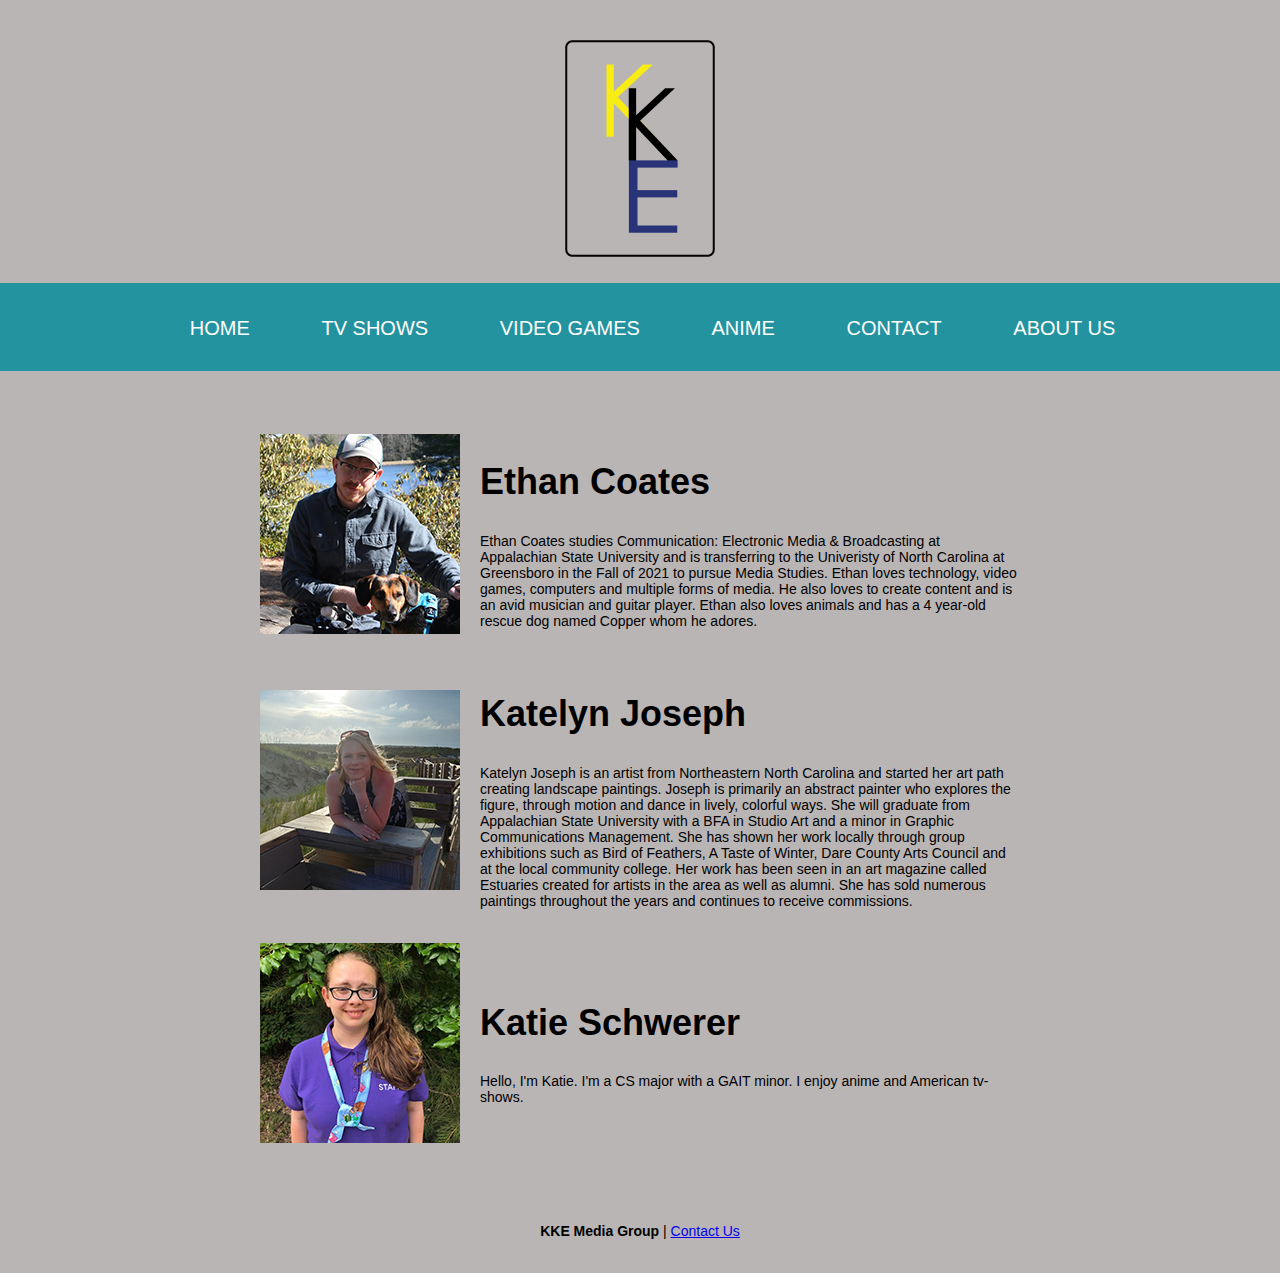
<file: index.html>
<!doctype html>
<html>
<head>
	<link rel="stylesheet" href="code.css">
<meta charset="utf-8">

<title>About</title>
</head>

<body>
	<div style="text-align: center; padding-top: 40px;">
	<a href="home.html"><img src="Pics/gcmWEBLOGOPNG.png" alt="logo" width="150"></a>
	</div>
	<nav>
  <ul>
		<li><a href="home.html">Home</a></li>
		<li><a href="tvshows.html">TV Shows</a></li>
		<li><a href="videogames.html">Video Games</a></li>
		<li><a href="anime.html">Anime</a></li>
		<li><a href="contact.html">Contact</a></li>
	    <li><a href="index.html">About Us</a></li>
	</ul>
</nav>
	<div style="padding-top: 40px; padding-bottom: 40px;">
	<table width="800" border="0" align="center" cellpadding="0" cellspacing="20px" >
  <tbody>

	 <!-- First row -->
	  <tr>
	   <td width="200">
		<img src="Pics/ethan-coates-profile.png" width="200" height="200" alt=""/>
		   </td>
	  <td width="600">
		  <h2>Ethan Coates</h2>
		  <p>Ethan Coates studies Communication: Electronic Media &amp; Broadcasting at Appalachian State University and is transferring to the Univeristy of North Carolina at Greensboro in the Fall of 2021 to pursue Media Studies. Ethan loves technology, video games, computers and multiple forms of media. He also loves to create content and is an avid musician and guitar player. Ethan also loves animals and has a 4 year-old rescue dog named Copper whom he adores.&nbsp; &nbsp; &nbsp; &nbsp; &nbsp; &nbsp; &nbsp; &nbsp; &nbsp; &nbsp; &nbsp; &nbsp; &nbsp; &nbsp; &nbsp; &nbsp; &nbsp; &nbsp;</p>
	  </td>
    </tr>

	   <!-- Second row -->
	  	  <tr>
	   <td width="200">
		<img src="Pics/Katelyn.png" width="200" height="200" alt=""/>
		   </td>
	  <td width="600">
		    <h2>Katelyn Joseph</h2>
		  <p>Katelyn Joseph is an artist from Northeastern North Carolina and started her art path creating landscape paintings. Joseph is primarily an abstract painter who explores the figure, through motion and dance in lively, colorful ways. She will graduate from Appalachian State University with a BFA in Studio Art and a minor in Graphic Communications Management. She has shown her work locally through group exhibitions such as Bird of Feathers, A Taste of Winter, Dare County Arts Council and at the local community college. Her work has been seen in an art magazine called Estuaries created for artists in the area as well as alumni. She has sold numerous paintings throughout the years and continues to receive commissions.</p>
	  </td>
    </tr>

	   <!-- Third row -->
	   <tr>
	   <td width="200">
		<img src="Pics/Katie.jpg" width="200" height="200" alt=""/>
		   </td>
	  <td width="600">
  <h2>Katie Schwerer</h2>
		  <p>Hello, I'm Katie. I'm a CS major with a GAIT minor. I enjoy anime and American tv-shows. </p>
	  </td>
    </tr>
	  </tbody>
	</table>
</div>
	<footer>
  <p><strong>KKE Media Group</strong> | <a href="contact.html">Contact Us </a></p>
	</footer>
</body>
</html>
</file>
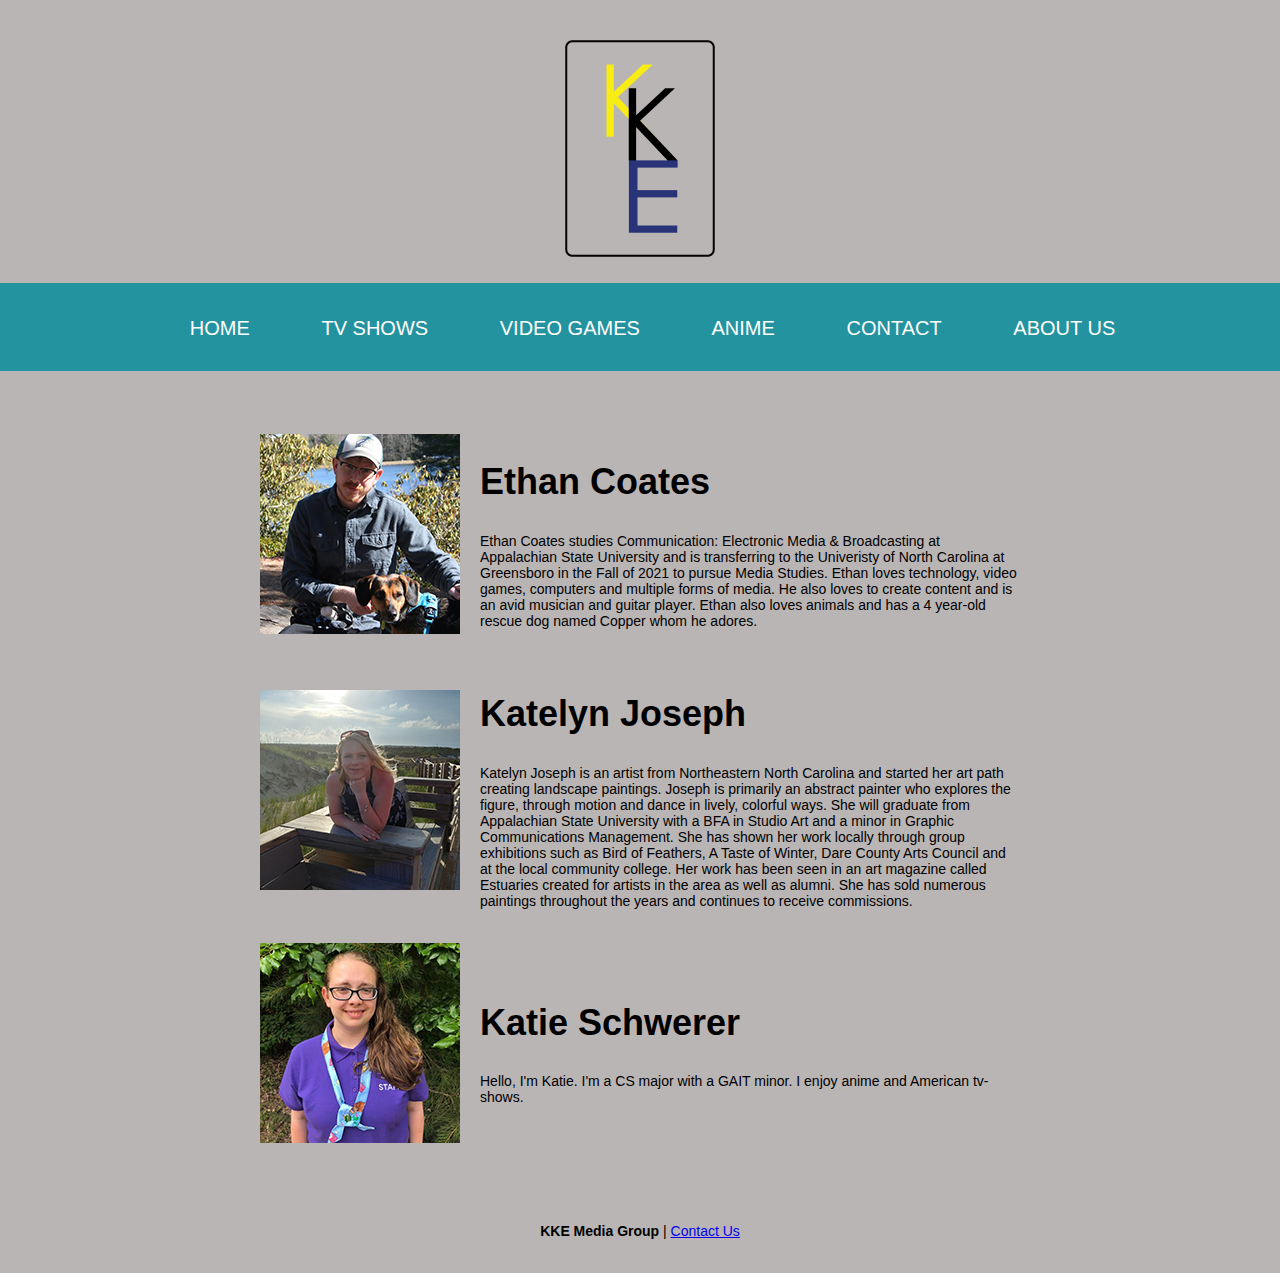
<file: about.html>
<!doctype html>
<html>
<head>
	<link rel="stylesheet" href="code.css">
<meta charset="utf-8">

<title>About</title>
</head>

<body>
	<div style="text-align: center; padding-top: 40px;">
	<a href="home.html"><img src="Pics/gcmWEBLOGOPNG.png" alt="logo" width="150"></a>
	</div>
	<nav>
  <ul>
		<li><a href="home.html">Home</a></li>
		<li><a href="tvshows.html">TV Shows</a></li>
		<li><a href="videogames.html">Video Games</a></li>
		<li><a href="anime.html">Anime</a></li>
		<li><a href="contact.html">Contact</a></li>
	    <li><a href="about.html">About Us</a></li>
	</ul>
</nav>
	<div style="padding-top: 40px; padding-bottom: 40px;">
	<table width="800" border="0" align="center" cellpadding="0" cellspacing="20px" >
  <tbody>

	 <!-- First row -->
	  <tr>
	   <td width="200">
		<img src="Pics/ethan-coates-profile.png" width="200" height="200" alt=""/>
		   </td>
	  <td width="600">
		  <h2>Ethan Coates</h2>
		  <p>Ethan Coates studies Communication: Electronic Media &amp; Broadcasting at Appalachian State University and is transferring to the Univeristy of North Carolina at Greensboro in the Fall of 2021 to pursue Media Studies. Ethan loves technology, video games, computers and multiple forms of media. He also loves to create content and is an avid musician and guitar player. Ethan also loves animals and has a 4 year-old rescue dog named Copper whom he adores.&nbsp; &nbsp; &nbsp; &nbsp; &nbsp; &nbsp; &nbsp; &nbsp; &nbsp; &nbsp; &nbsp; &nbsp; &nbsp; &nbsp; &nbsp; &nbsp; &nbsp; &nbsp;</p>
	  </td>
    </tr>

	   <!-- Second row -->
	  	  <tr>
	   <td width="200">
		<img src="Pics/Katelyn.png" width="200" height="200" alt=""/>
		   </td>
	  <td width="600">
		    <h2>Katelyn Joseph</h2>
		  <p>Katelyn Joseph is an artist from Northeastern North Carolina and started her art path creating landscape paintings. Joseph is primarily an abstract painter who explores the figure, through motion and dance in lively, colorful ways. She will graduate from Appalachian State University with a BFA in Studio Art and a minor in Graphic Communications Management. She has shown her work locally through group exhibitions such as Bird of Feathers, A Taste of Winter, Dare County Arts Council and at the local community college. Her work has been seen in an art magazine called Estuaries created for artists in the area as well as alumni. She has sold numerous paintings throughout the years and continues to receive commissions.</p>
	  </td>
    </tr>

	   <!-- Third row -->
	   <tr>
	   <td width="200">
		<img src="Pics/Katie.jpg" width="200" height="200" alt=""/>
		   </td>
	  <td width="600">
  <h2>Katie Schwerer</h2>
		  <p>Hello, I'm Katie. I'm a CS major with a GAIT minor. I enjoy anime and American tv-shows. </p>
	  </td>
    </tr>
	  </tbody>
	</table>
</div>
	<footer>
  <p><strong>KKE Media Group</strong> | <a href="contact.html">Contact Us </a></p>
	</footer>
</body>
</html>
</file>
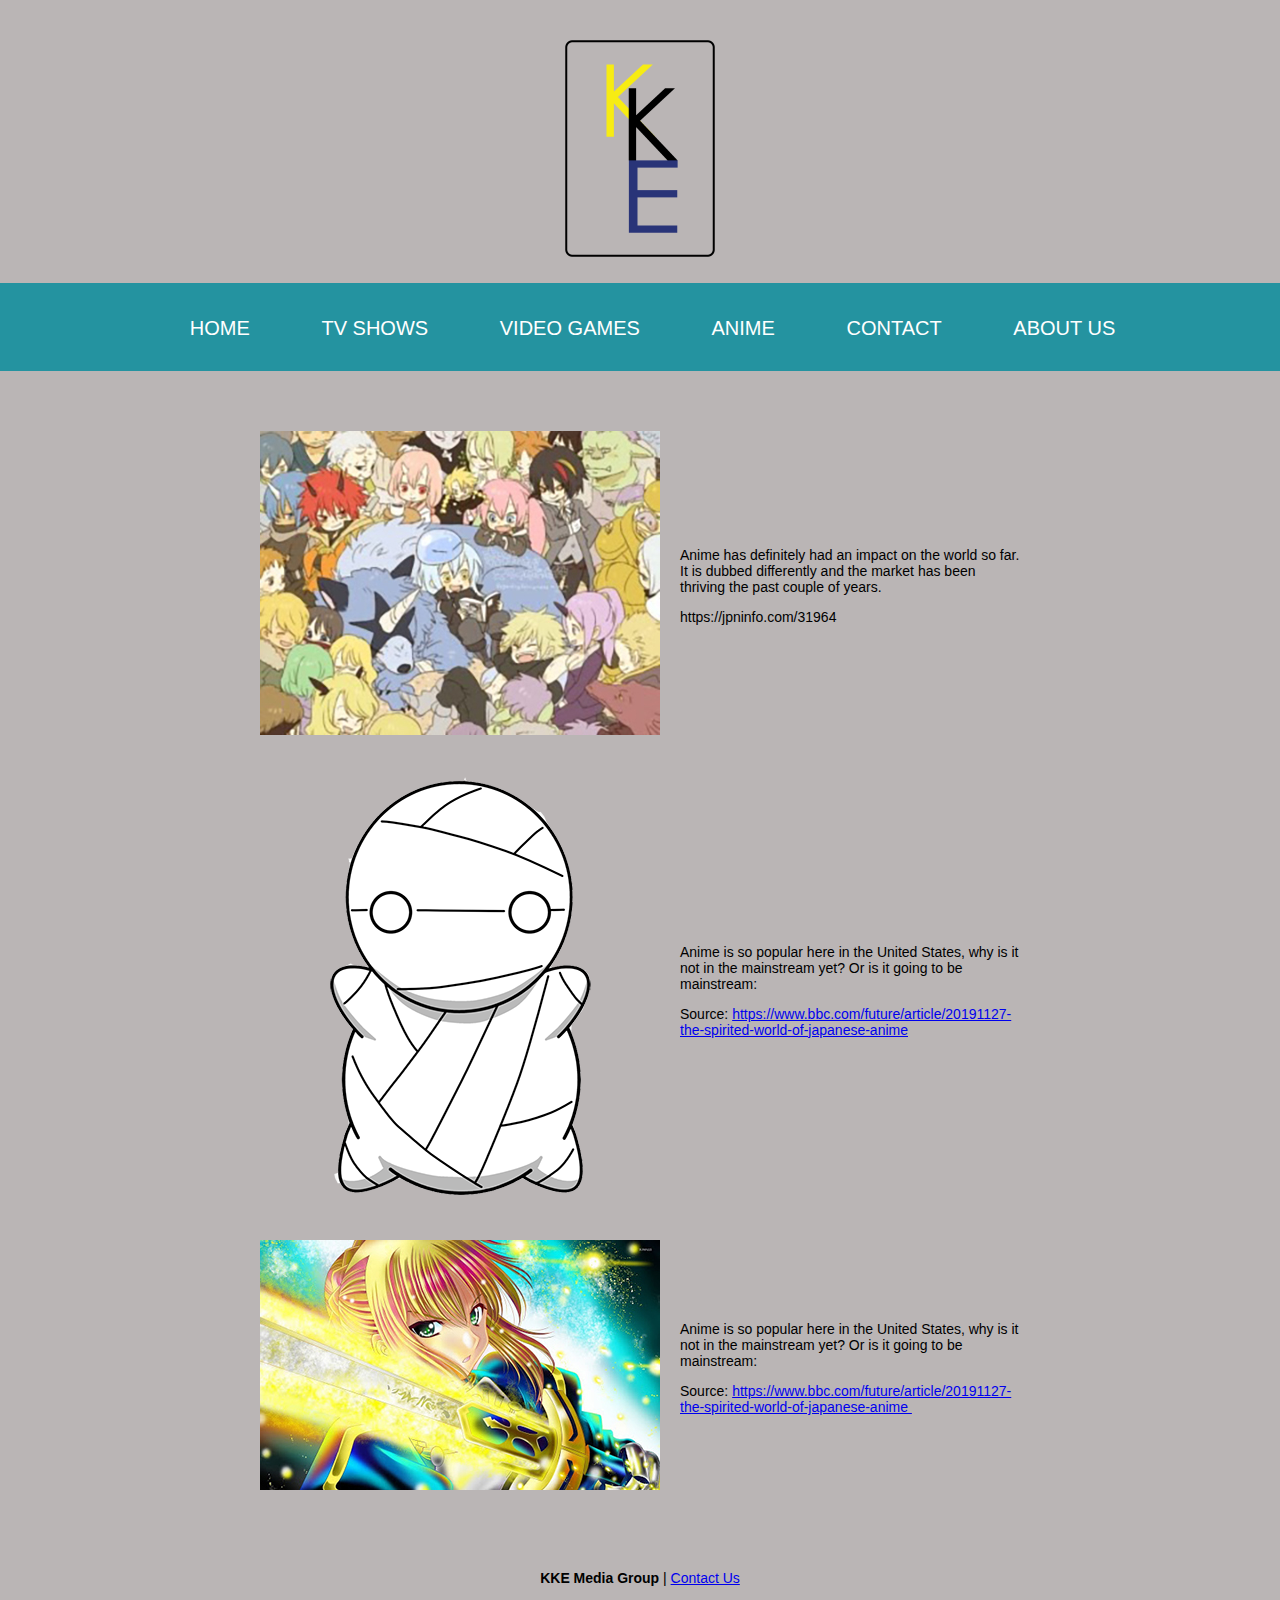
<file: anime.html>
<!doctype html>
<html>
<head>
	<link rel="stylesheet" href="code.css">
<meta charset="utf-8">

<title>Anime</title>
</head>

<body>
	<div style="text-align: center; padding-top: 40px;">
	<a href="home.html"><img src="Pics/gcmWEBLOGOPNG.png" alt="logo" width="150"></a>
	</div>
	<nav>
  <ul>
		<li><a href="home.html">Home</a></li>
		<li><a href="tvshows.html">TV Shows</a></li>
		<li><a href="videogames.html">Video Games</a></li>
		<li><a href="anime.html">Anime</a></li>
		<li><a href="contact.html">Contact</a></li>
	    <li><a href="index.html">About Us</a></li>
	</ul>
</nav>

	<div style="padding-top: 40px; padding-bottom: 40px;">
	<table width="800" border="0" align="center" cellpadding="0" cellspacing="20px" >
  <tbody>

	 <!-- First row -->
	  <tr>
	   <td width="200"><a href="https://jpninfo.com/31964"><img src="Pics/anime1.jpg" width="400" height="304" alt=""/></a>
	    </td>
	  <td width="600">
		  <p>Anime has definitely had an impact on the world so far. It is dubbed differently and the market has been thriving the past couple of years.&nbsp;</p>
        <p>https://jpninfo.com/31964 </p></td>
    </tr>

	   <!-- Second row -->
	  	  <tr>
	   <td width="200"><a href="https://www.bbc.com/future/article/20191127-the-spirited-world-of-japanese-anime"><img src="Pics/anime2.png" width="400" height="453" alt=""/></a>
		   </td>
	  <td width="600">
		  <p>Anime is so popular here in the United States, why is it not in the mainstream yet? Or is it going to be mainstream:&nbsp;</p>
		  <p>Source: <a href="https://www.bbc.com/future/article/20191127-the-spirited-world-of-japanese-anime">https://www.bbc.com/future/article/20191127-the-spirited-world-of-japanese-anime</a></p></td>
    </tr>

	   <!-- Third row -->
	   <tr>
	   <td width="200"><a href="https://www.bbc.com/future/article/20191127-the-spirited-world-of-japanese-anime "><img src="Pics/anime3.jpg" width="400" height="250" alt=""/></a>
	     </td>
	  <td width="600">
		  <p>Anime is so popular here in the United States, why is it not in the mainstream yet? Or is it going to be mainstream:&nbsp;</p>
	     <p>Source: <a href="https://www.bbc.com/future/article/20191127-the-spirited-world-of-japanese-anime">https://www.bbc.com/future/article/20191127-the-spirited-world-of-japanese-anime&nbsp;</a></p></td>
    </tr>

	  </tbody>
	</table>
</div>
	<footer>
  <p><strong>KKE Media Group</strong> | <a href="contact.html">Contact Us</a></p>
	</footer>
</body>
</html>
</file>
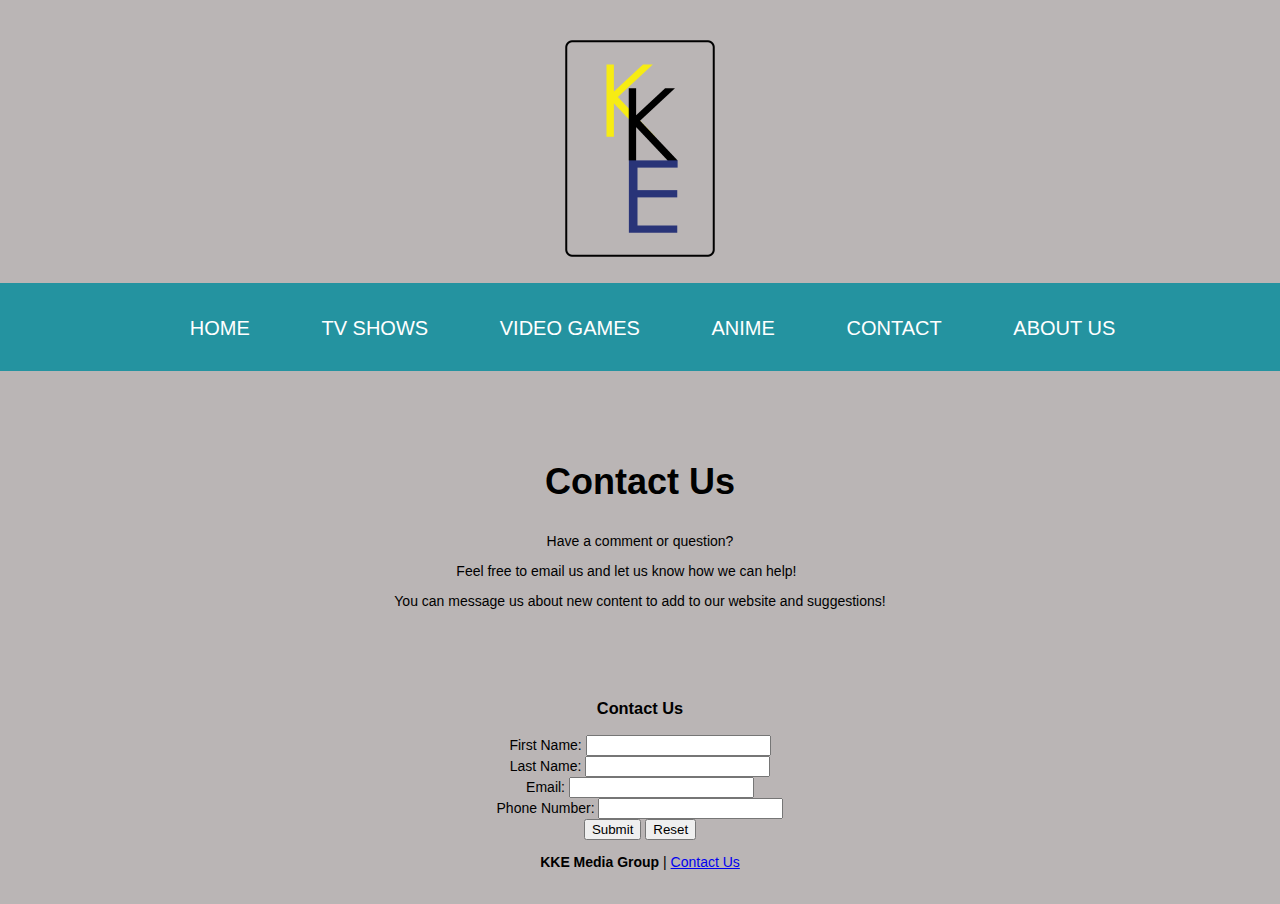
<file: contact.html>
<!doctype html>
<html>
<head>
	<link rel="stylesheet" href="code.css">
<meta charset="utf-8">

<title>Contact</title>
</head>

<body>
	<div style="text-align: center; padding-top: 40px;">
	<a href="home.html"><img src="Pics/gcmWEBLOGOPNG.png" alt="logo" width="150"></a>
	</div>
	<nav>
  <ul>
		<li><a href="home.html">Home</a></li>
		<li><a href="tvshows.html">TV Shows</a></li>
		<li><a href="videogames.html">Video Games</a></li>
		<li><a href="anime.html">Anime</a></li>
		<li><a href="contact.html">Contact</a></li>
	    <li><a href="index.html">About Us</a></li>
	</ul>
</nav>

	<div style="padding-top: 40px; padding-bottom: 40px; text-align: center;">
	<table width="800" border="0" align="center" cellpadding="0" cellspacing="20px" >
  <tbody>
	  <tr>
	   <td width="600">

		                 <h2>Contact Us</h2>

           <p> Have a comment or question?</p>
           <p>Feel free to email us and let us know how we can help!&nbsp; &nbsp; &nbsp; &nbsp;</p>
<p>You can message us about new content to add to our website and suggestions!</p></td>
</tr>
	   </tbody>
	</table>
		</div>


<div class="form">
  <h3>Contact Us</h3>
<form action="mailto:coatesed@appstate.edu" method="post" id="Information">
  <label for="firstname">First Name:</label>
  <input name="firstname" type="text" id="firstname" form="Information"> <br />
  <label for="lastname">Last Name:</label>
  <input name="lastname" type="text" id="lastname" form="Information">
	<br />
	  <label for="email">Email:</label>
      <input type="email" name="email" id="email"> <br />

      <label for="tel">Phone Number:</label>
    <input type="tel" name="tel" id="tel">
	<br />
  <input type="submit" formmethod="POST">
    <input type="reset" name="reset" id="reset" value="Reset">
</form>
	</div>


	<footer>
  <p><strong>KKE Media Group</strong> | <a href="contact.html">Contact Us</a></p>
	</footer>
</body>
</html>
</file>
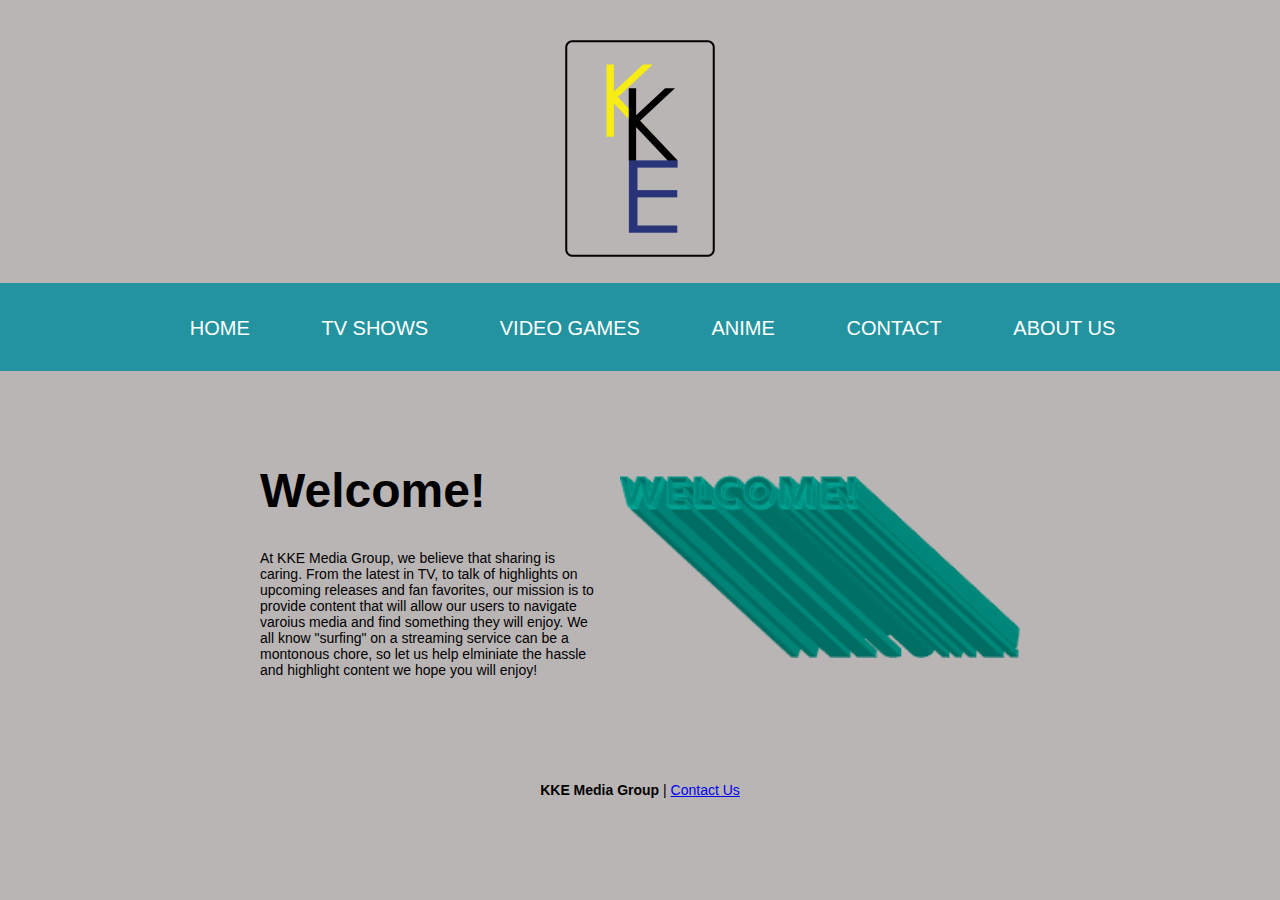
<file: home.html>
<!doctype html>
<html>
<head>
	<link rel="stylesheet" href="code.css">
<meta charset="utf-8">

<title>Home</title>
</head>

<body>
	<div style="text-align: center; padding-top: 40px;">
		<a href="home.html"><img src="Pics/gcmWEBLOGOPNG.png" alt="logo" width="150"></a>
	</div>
	<nav>
  <ul>
		<li><a href="home.html">Home</a></li>
		<li><a href="tvshows.html">TV Shows</a></li>
		<li><a href="videogames.html">Video Games</a></li>
		<li><a href="anime.html">Anime</a></li>
		<li><a href="contact.html">Contact</a></li>
	  <li><a href="index.html">About Us</a></li>
	</ul>
</nav>

	<div style="padding-top: 40px; padding-bottom: 40px;">
	<table width="800" border="0" align="center" cellpadding="0" cellspacing="20px" >
  <tbody>
	  <tr>
	   <td width="400">
		   <h1>Welcome!</h1>
		   <p>At KKE Media Group, we believe that sharing is caring. From the latest in TV, to talk of highlights on upcoming releases and fan favorites, our mission is to provide content that will allow our users to navigate varoius media and find something they will enjoy. We all know "surfing" on a streaming service can be a montonous chore, so let us help elminiate the hassle and highlight content we hope you will enjoy!&nbsp; &nbsp; &nbsp; &nbsp; &nbsp; &nbsp; &nbsp; &nbsp; &nbsp; &nbsp; &nbsp; &nbsp; &nbsp; &nbsp;&nbsp;</p>

		   </td>
	  <td width="400">
		   <img src="Pics/Untitled-1.png" width="400" height="183" alt=""/>
	  </td>
    </tr>

	  </tbody>
	</table>
</div>


<footer>
  <p><strong>KKE Media Group</strong> | <a href="contact.html">Contact Us</a></p>
	</footer>
</body>
</html>
</file>
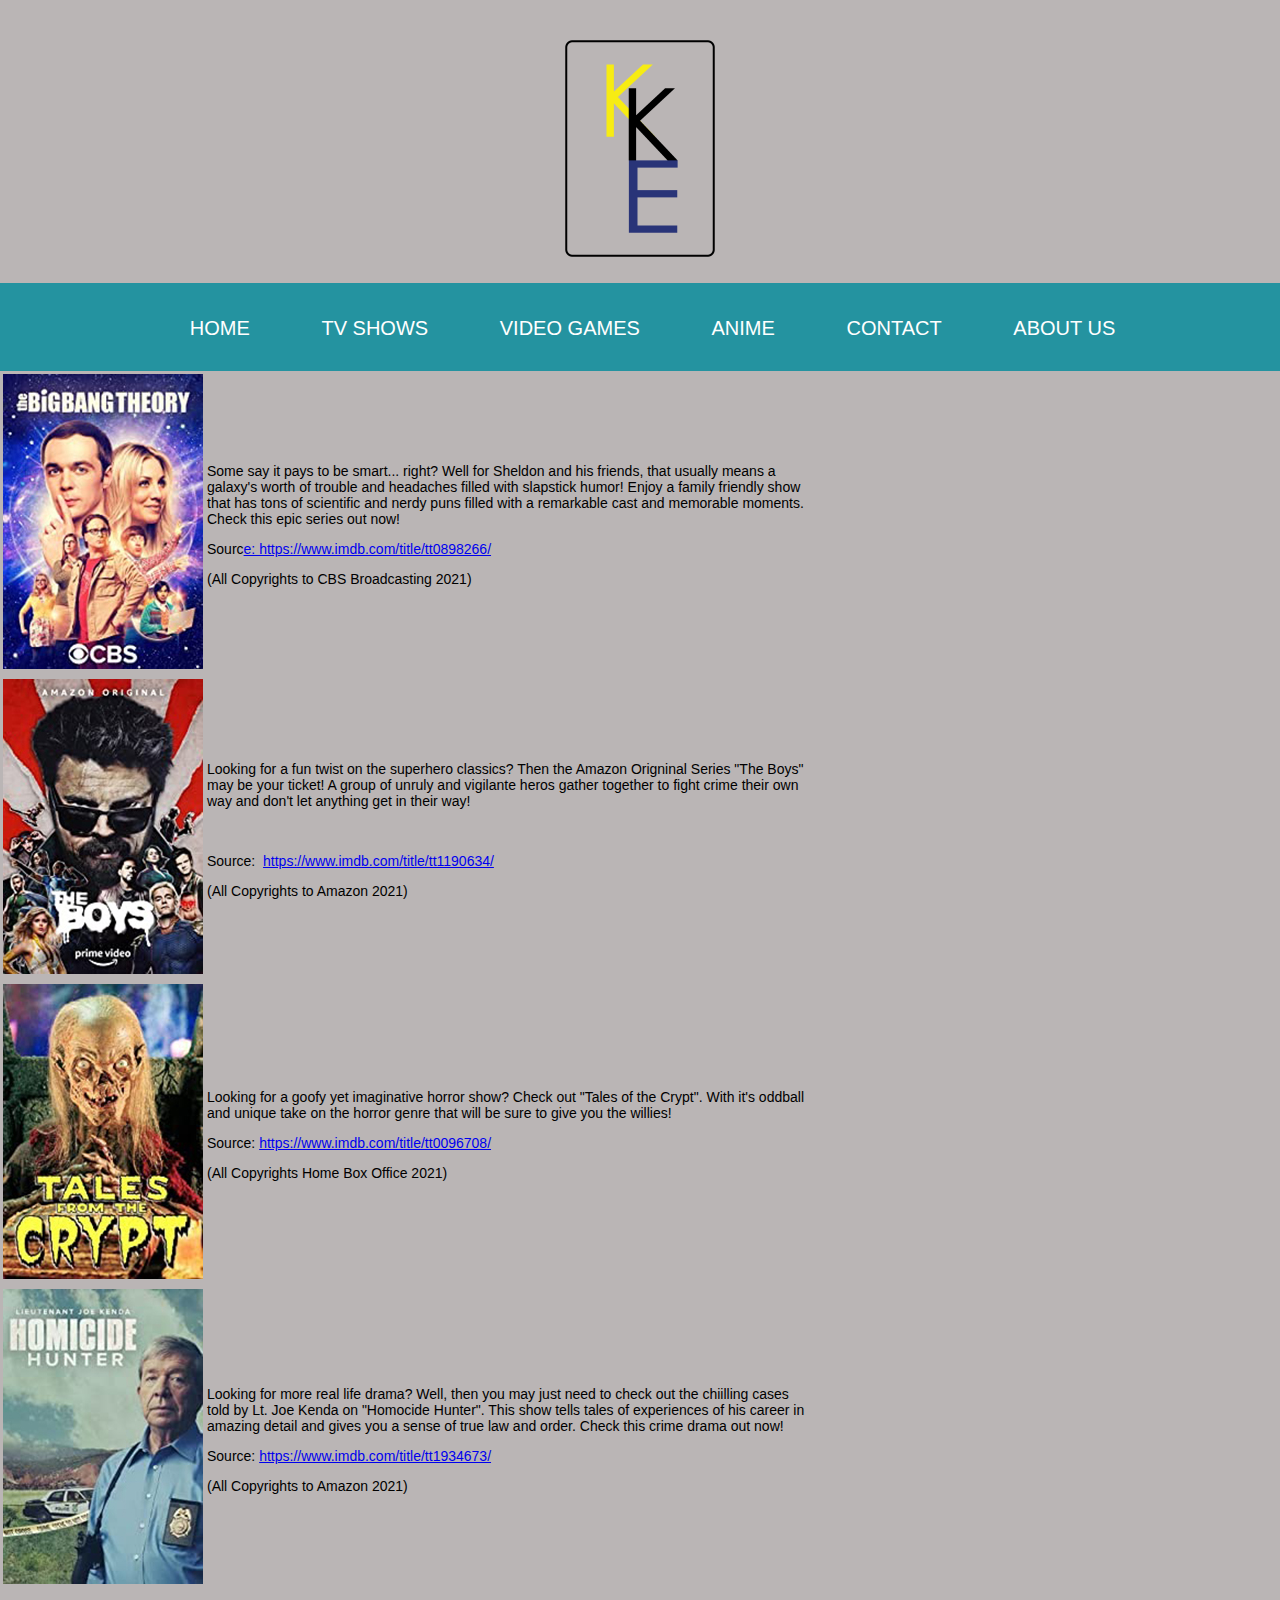
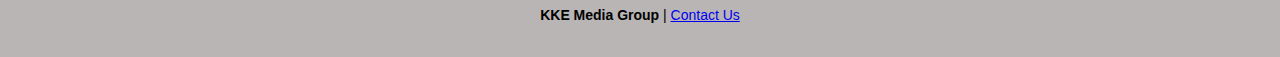
<file: tvshows.html>
<!doctype html>
<html>
<head>
	<link rel="stylesheet" href="code.css">

<title>TV Shows</title>
</head>

<body>
	<div style="text-align: center; padding-top: 40px;">
	<a href="home.html"><img src="Pics/gcmWEBLOGOPNG.png" alt="logo" width="150"></a>
	</div>
	<nav>
  <ul>
		<li><a href="home.html">Home</a></li>
		<li><a href="tvshows.html">TV Shows</a></li>
		<li><a href="videogames.html">Video Games</a></li>
		<li><a href="anime.html">Anime</a></li>
		<li><a href="contact.html">Contact</a></li>
	    <li><a href="index.html">About Us</a></li>
	</ul>
</nav>

	<div class="table-responsive">
	<table class="table">
  <tbody class="table">

	 <!-- First row -->
	  <tr>
	   <td width="200"><a href="https://www.imdb.com/title/tt0898266/"><img src="Pics/bigbang.jpg" width="200" height="295" alt=""/></a>
		   </td>
	  <td width="600">
		  <p>Some say it pays to be smart... right? Well for Sheldon and his friends, that usually means a galaxy's worth of trouble and headaches filled with slapstick humor! Enjoy a family friendly show that has tons of scientific and nerdy puns filled with a remarkable cast and memorable moments. Check this epic series out now!</p>
	      <p>Sourc<a href="https://www.imdb.com/title/tt0898266/">e:&nbsp;https://www.imdb.com/title/tt0898266/</a> &nbsp;&nbsp;</p>
        <p>(All Copyrights to CBS Broadcasting 2021)&nbsp;</p></td>
    </tr>

	   <!-- Second row -->
	  	  <tr>
	   <td width="200"><a href="https://www.imdb.com/title/tt1190634/"><img src="Pics/theboys.jpg" width="200" height="295" alt=""/></a>
		   </td>
	  <td width="600">
		  <p>Looking for a fun twist on the superhero classics? Then the Amazon Origninal Series "The Boys" may be your ticket! A group of unruly and vigilante heros gather together to fight crime their own way and don't let anything get in their way!</p>
		  <p>&nbsp;</p>
		  <p>Source:&nbsp;&nbsp;<a href="https://www.imdb.com/title/tt1190634/">https://www.imdb.com/title/tt1190634/</a></p>
		  <p>(All Copyrights to Amazon 2021)&nbsp;</p></td>
    </tr>

	   <!-- Third row -->
	   <tr>
	   <td width="200"><a href="https://www.imdb.com/title/tt0096708/"><img src="Pics/talesofcrypt.jpg" width="200" height="295" alt=""/></a>
		   </td>
	  <td width="600">
		  <p>Looking for a goofy yet imaginative horror show? Check out "Tales of the Crypt". With it's oddball and unique take on the horror genre that will be sure to give you the willies!&nbsp;</p>
	      <p>Source: <a href="https://www.imdb.com/title/tt0096708/">https://www.imdb.com/title/tt0096708/</a></p>
         <p>(All Copyrights Home Box Office 2021)&nbsp;&nbsp;</p></td>
    </tr>
	  <!-- Fourth row -->
   <tr>
	   <td width="200"><a href="https://www.imdb.com/title/tt1934673/"><img src="Pics/homocidehunter.jpg" width="200" height="295" alt=""/></a>
		   </td>
	  <td width="600">
		  <p>Looking for more real life drama? Well, then you may just need to check out the chiilling cases told by Lt. Joe Kenda on "Homocide Hunter". This show tells tales of experiences of his career in amazing detail and gives you a sense of true law and order. Check this crime drama out now!</p>
	      <p>Source: <a href="https://www.imdb.com/title/tt1934673/">https://www.imdb.com/title/tt1934673/</a></p>
        <p>(All Copyrights to Amazon 2021)&nbsp; &nbsp; &nbsp;</p></td>
    </tr>
	  </tbody>
	</table>
</div>

	<footer>
  <p><strong>KKE Media Group</strong> | <a href="contact.html">Contact Us</a></p>
	</footer>
</body>
</html>
</file>
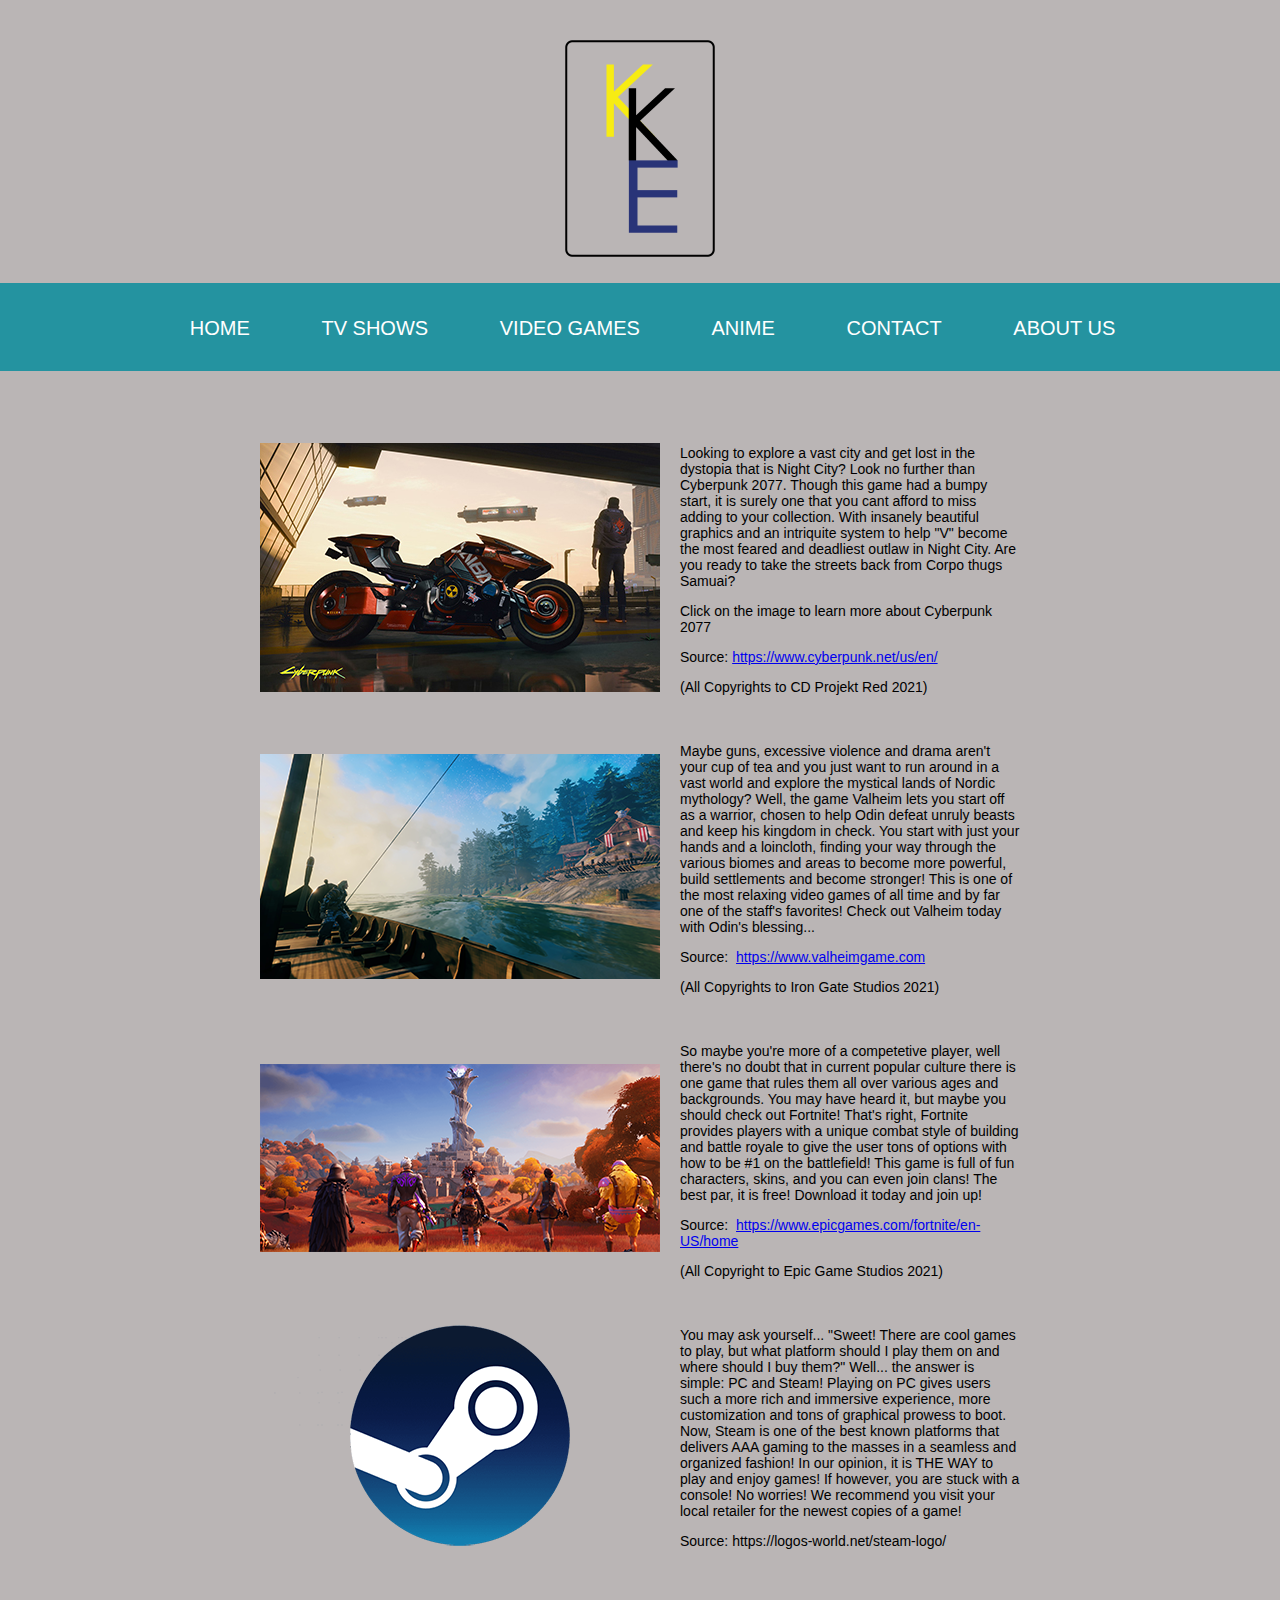
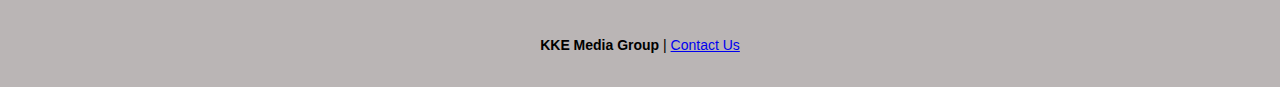
<file: videogames.html>
<!doctype html>
<html>
<head>
	<link rel="stylesheet" href="code.css">
<meta charset="utf-8">

<title>Video Games</title>
</head>

<body>
	<div style="text-align: center; padding-top: 40px;">
	<a href="home.html"><img src="Pics/gcmWEBLOGOPNG.png" alt="logo" width="150"></a>
	</div>
	<nav>
  <ul>
		<li><a href="home.html">Home</a></li>
		<li><a href="tvshows.html">TV Shows</a></li>
		<li><a href="videogames.html">Video Games</a></li>
		<li><a href="anime.html">Anime</a></li>
		<li><a href="contact.html">Contact</a></li>
	    <li><a href="index.html">About Us</a></li>
	</ul>
</nav>

	<div style="padding-top: 40px; padding-bottom: 40px;">
	<table width="800" border="0" align="center" cellpadding="0" cellspacing="20px" >
  <tbody>

	 <!-- First row -->
	  <tr>
	   <td width="200"><a href="https://www.cyberpunk.net/us/en/"><img src="Pics/Cyberpunk2077-Catching_a_break-RGB-en.jpg" width="400" height="249" alt=""/></a>
		   </td>
	  <td width="600">
		  <p>Looking to explore a vast city and get lost in the dystopia that is Night City? Look no further than Cyberpunk 2077. Though this game had a bumpy start, it is surely one that you cant afford to miss adding to your collection. With insanely beautiful graphics and an intriquite system to help "V" become the most feared and deadliest outlaw in Night City. Are you ready to take the streets back from Corpo thugs Samuai?</p>
	      <p>Click on the image to learn more about Cyberpunk 2077</p>
          <p>Source:&nbsp;<a href="https://www.cyberpunk.net/us/en/">https://www.cyberpunk.net/us/en/</a></p>
        <p>(All Copyrights to CD Projekt Red 2021)&nbsp;&nbsp;</p></td>
    </tr>

	   <!-- Second row -->
	  	  <tr>
	   <td width="200"><a href="https://www.valheimgame.com"><img src="Pics/valheim.png" width="400" height="225" alt=""/></a>
		   </td>
	  <td width="600">
		  <p>Maybe guns, excessive violence and drama aren't your cup of tea and you just want to run around in a vast world and explore the mystical lands of Nordic mythology? Well, the game Valheim lets you start off as a warrior, chosen to help Odin defeat unruly beasts and keep his kingdom in check. You start with just your hands and a loincloth, finding your way through the various biomes and areas to become more powerful, build settlements and become stronger! This is one of the most relaxing video games of all time and by far one of the staff's favorites! Check out Valheim today with Odin's blessing...</p>
		  <p>Source:&nbsp;&nbsp;<a href="https://www.valheimgame.com/">https://www.valheimgame.com</a></p>
		  <p>(All Copyrights to Iron Gate Studios 2021)&nbsp; &nbsp;</p></td>
    </tr>

	   <!-- Third row -->
	   <tr>
	   <td width="200"><a href="https://www.epicgames.com/fortnite/en-US/home"><img src="Pics/fortnite.png" width="400" height="188" alt=""/></a>
		   </td>
	  <td width="600">
		  <p>So maybe you're more of a competetive player, well there's no doubt that in current popular culture there is one game that rules them all over various ages and backgrounds. You may have heard it, but maybe you should check out Fortnite! That's right, Fortnite provides players with a unique combat style of building and battle royale to give the user tons of options with how to be #1 on the battlefield! This game is full of fun characters, skins, and you can even join clans! The best par, it is free! Download it today and join up!</p>
	      <p>Source:&nbsp;&nbsp;<a href="https://www.epicgames.com/fortnite/en-US/home">https://www.epicgames.com/fortnite/en-US/home</a></p>
         <p>(All Copyright to Epic Game Studios 2021)&nbsp;</p></td>
    </tr>
	  <!-- Fourth row -->

	   <tr>
	   <td width="200"><a href="https://store.steampowered.com/"><img src="Steam-Logo-700x394.png" width="400" height="225" alt=""/></a>
		   </td>
	  <td width="600">
		  <p>You may ask yourself... "Sweet! There are cool games to play, but what platform should I play them on and where should I buy them?" Well... the answer is simple: PC and Steam! Playing on PC gives users such a more rich and immersive experience, more customization and tons of graphical prowess to boot. Now, Steam is one of the best known platforms that delivers AAA gaming to the masses in a seamless and organized fashion! In our opinion, it is THE WAY to play and enjoy games! If however, you are stuck with a console! No worries! We recommend you visit your local retailer for the newest copies of a game!&nbsp;&nbsp;</p>
	     <p>Source: https://logos-world.net/steam-logo/&nbsp;&nbsp;</p></td>
    </tr>
	  </tbody>
	</table>
</div>

	<footer>
  <p><strong>KKE Media Group</strong> | <a href="contact.html">Contact Us</a></p>
	</footer>
</body>
</html>
</file>
<file: code.css>
@charset "utf-8";

body {
    background-color: #BAB5B5;
    text-align: left;
    font-size: 24px;
	margin: 0 auto;
	font-family: Roboto, Helvetica, Arial, san-serif;
}

p {
	font-size: 14px;
}

/* Classes */

.form {
	width: 600px; 
	padding: 0px; 
	text-align: center;
	font-family: Roboto, Helvetica, Arial, san-serif;
	font-size: 14px; 
	margin: 0 auto;
}

/* Navigation */

nav {
	background-color: #2493A0; 
	padding: 30px 0 30px 0; 
	width: 100%; 
	margin: 20px 0 0 0;
}
nav a {
    margin: 0px 0px 0px 5px;
    padding: 0px 20px 5px 40px;
	text-decoration: none;
	color: #ffffff; 
	font-size: 20px; 
	font-family: Roboto, Helvetica, Arial, sans-serif; 
}

nav ul {
    width: auto;
    margin: 0px;
    padding: 0px;
	text-align: center;
	font-style: bold; 
text-transform: uppercase;
}

nav li {
    width: auto;
    display: inline;
    list-style-type: none;
    text-align: left;
	font-family: Roboto, Helvetica, Arial, sans-serif;
	color: #ffffff; 

}

footer {
	text-align: center;
	padding-bottom: 20px;
}
</file>
